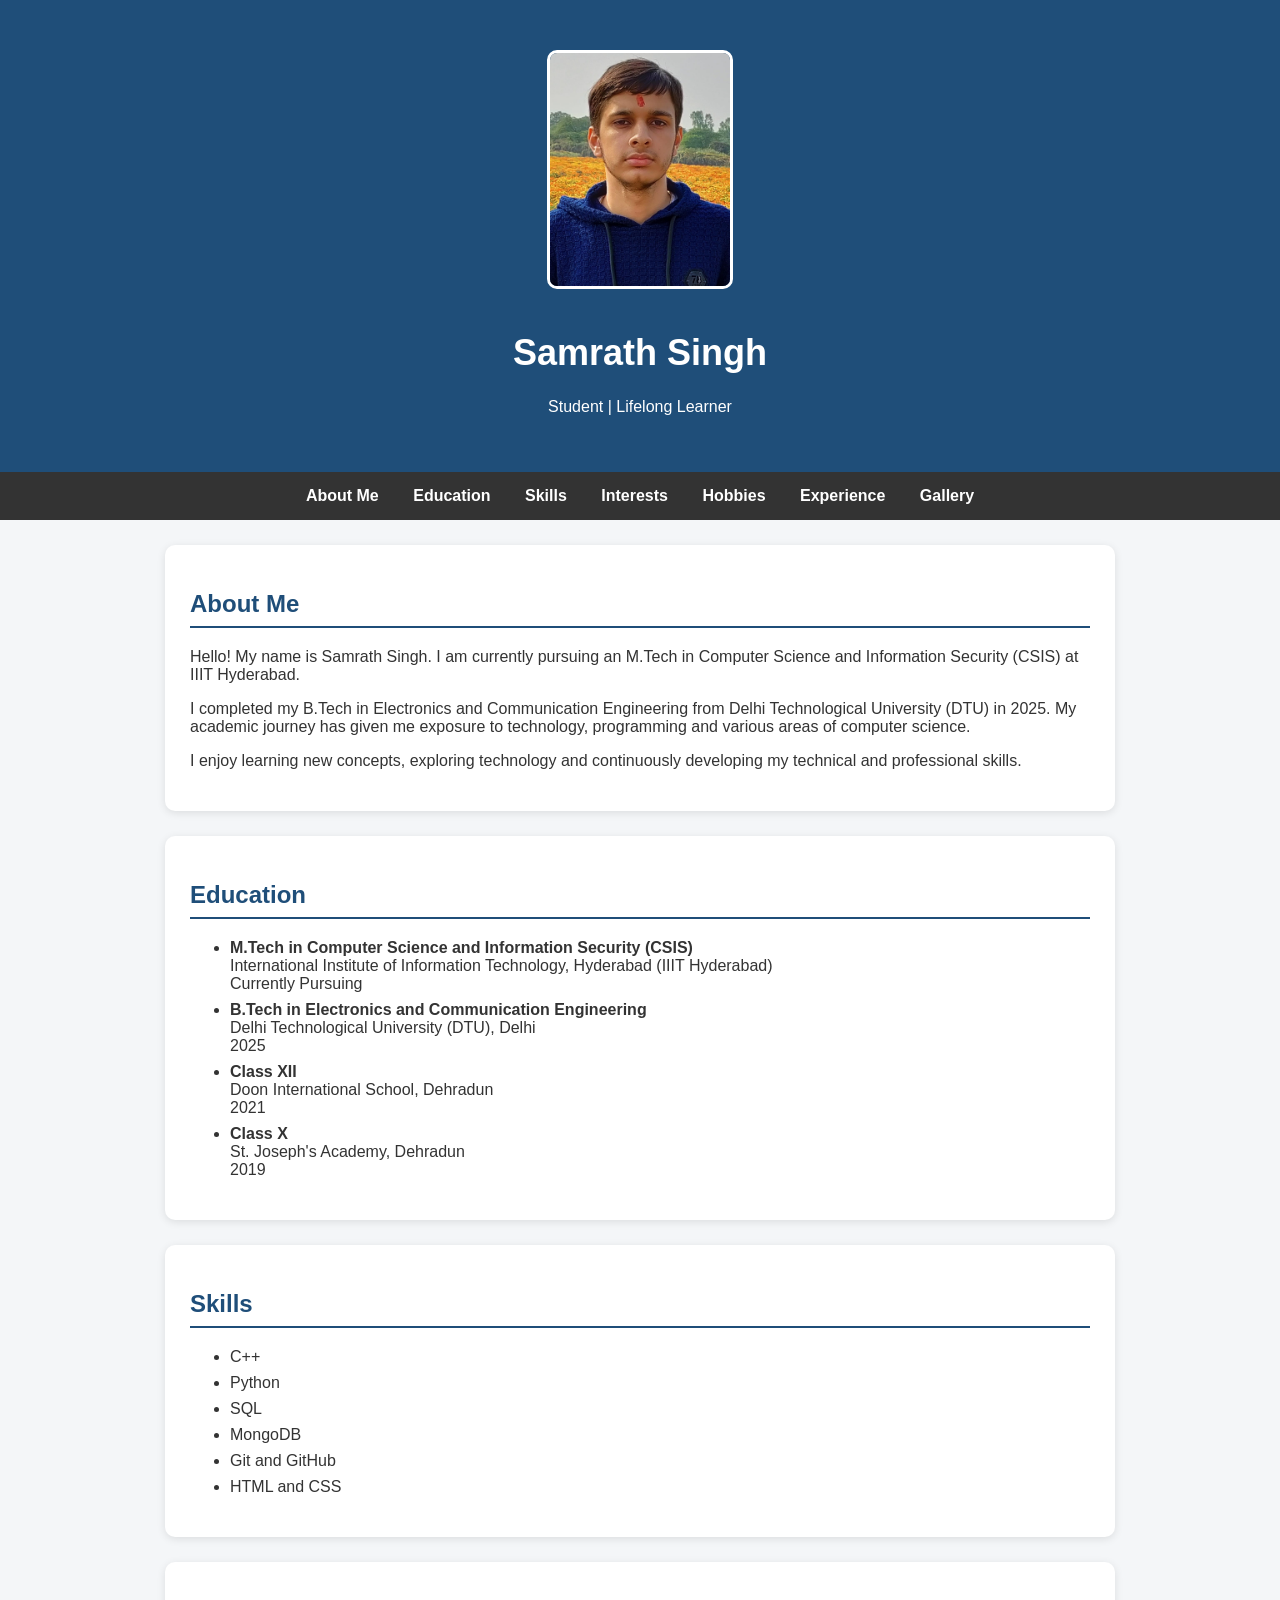
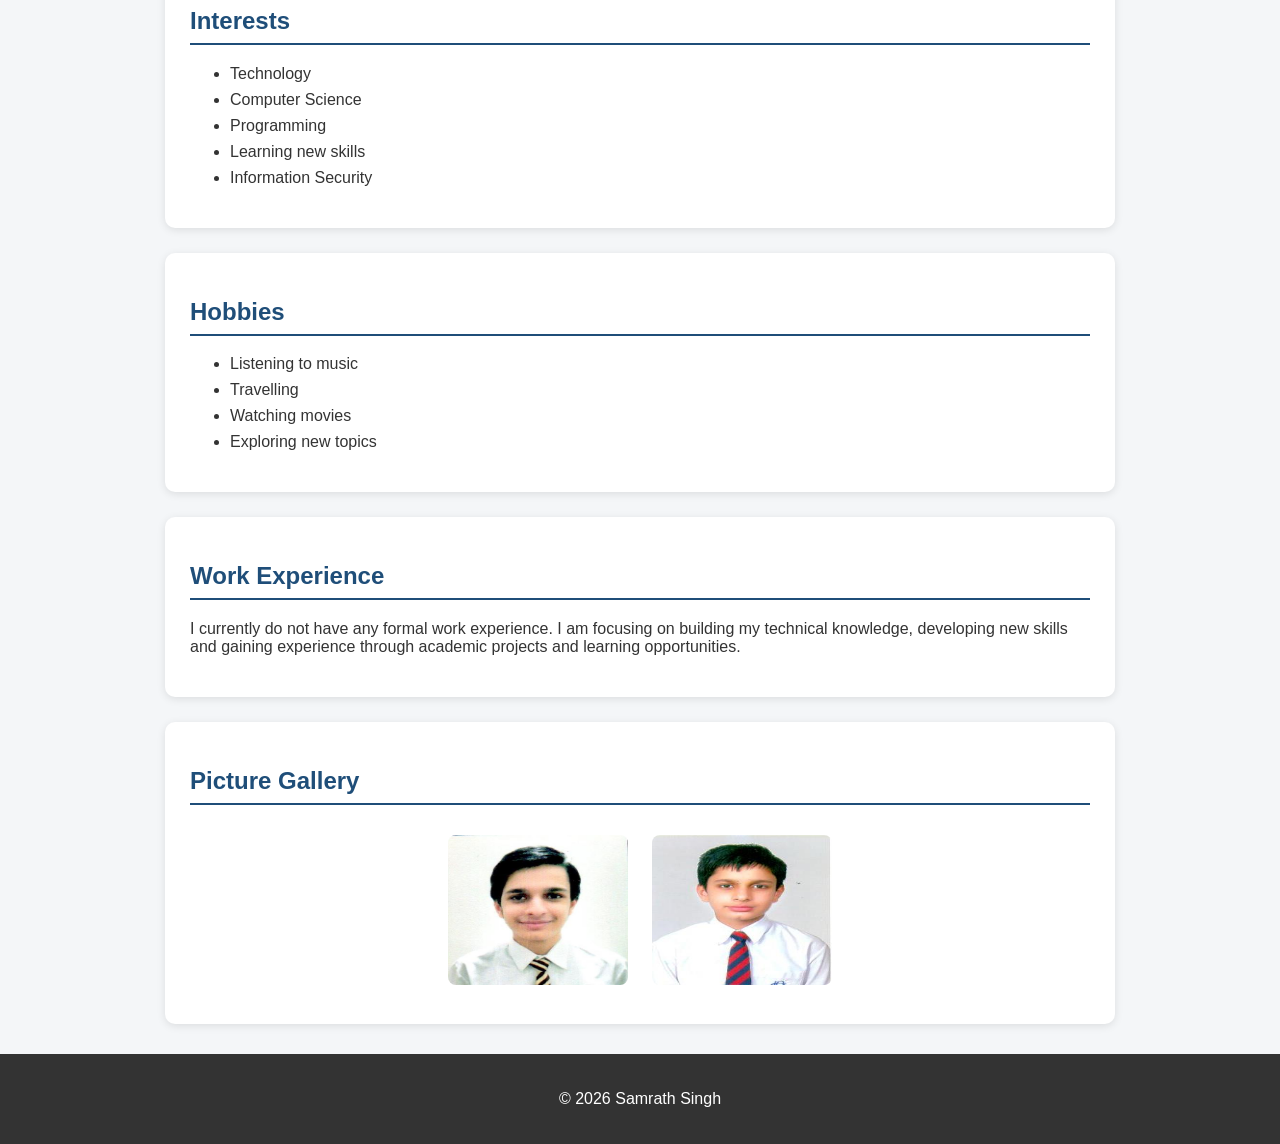
<file: index.html>
<!DOCTYPE html>
<html>

<head>
    <title>Samrath Singh - Personal Website</title>
    <link rel="stylesheet" href="style.css">
</head>

<body>

    <header>
        <img src="images/Profile.jpg" alt="Samrath Singh" class="profile-pic">
        <h1>Samrath Singh</h1>
        <p>Student | Lifelong Learner</p>
    </header>


    <nav>
        <a href="#about">About Me</a>
        <a href="#education">Education</a>
        <a href="#skills">Skills</a>
        <a href="#interests">Interests</a>
        <a href="#hobbies">Hobbies</a>
        <a href="#experience">Experience</a>
        <a href="#gallery">Gallery</a>
    </nav>


    <section id="about">
    <h2>About Me</h2>

    <p>
        Hello! My name is Samrath Singh. I am currently pursuing
        an M.Tech in Computer Science and Information Security
        (CSIS) at IIIT Hyderabad.
    </p>

    <p>
        I completed my B.Tech in Electronics and Communication
        Engineering from Delhi Technological University (DTU) in
        2025. My academic journey has given me exposure to
        technology, programming and various areas of computer
        science.
    </p>

    <p>
        I enjoy learning new concepts, exploring technology and
        continuously developing my technical and professional
        skills.
    </p>
</section>


    <section id="education">
    <h2>Education</h2>

    <ul>
        <li>
            <strong>M.Tech in Computer Science and Information Security (CSIS)</strong>
            <br>
            International Institute of Information Technology, Hyderabad (IIIT Hyderabad)
            <br>
            Currently Pursuing
        </li>

        <li>
            <strong>B.Tech in Electronics and Communication Engineering</strong>
            <br>
            Delhi Technological University (DTU), Delhi
            <br>
            2025
        </li>

        <li>
            <strong>Class XII</strong>
            <br>
            Doon International School, Dehradun
            <br>
            2021
        </li>

        <li>
            <strong>Class X</strong>
            <br>
            St. Joseph's Academy, Dehradun
            <br>
            2019
        </li>
    </ul>
</section>

    <section id="skills">
    <h2>Skills</h2>

    <ul>
        <li>C++</li>
        <li>Python</li>
        <li>SQL</li>
        <li>MongoDB</li>
        <li>Git and GitHub</li>
        <li>HTML and CSS</li>
    </ul>
</section>

    <section id="interests">
        <h2>Interests</h2>

        <ul>
            <li>Technology</li>
            <li>Computer Science</li>
            <li>Programming</li>
            <li>Learning new skills</li>
            <li>Information Security</li>
        </ul>
    </section>


    <section id="hobbies">
        <h2>Hobbies</h2>

        <ul>
            <li>Listening to music</li>
            <li>Travelling</li>
            <li>Watching movies</li>
            <li>Exploring new topics</li>
        </ul>
    </section>


    <section id="experience">
        <h2>Work Experience</h2>

        <p>
            I currently do not have any formal work experience.
            I am focusing on building my technical knowledge,
            developing new skills and gaining experience through
            academic projects and learning opportunities.
        </p>
    </section>


    <section id="gallery">
        <h2>Picture Gallery</h2>

        <div class="gallery">
            <img src="images/Photo 2020.jpg" alt="Photo of 2020">
            <img src="images/Photo 2016.jpg" alt="Photo of 2016">
        </div>
    </section>


    <footer>
        <p>© 2026 Samrath Singh</p>
    </footer>

</body>

</html>
</file>
<file: style.css>
body {
    font-family: Arial, sans-serif;
    margin: 0;
    background-color: #f4f6f8;
    color: #333333;
}

header {
    background-color: #1f4e79;
    color: white;
    text-align: center;
    padding: 40px;
}

nav {
    background-color: #333333;
    text-align: center;
    padding: 15px;
}

nav a {
    color: white;
    text-decoration: none;
    margin: 0 15px;
    font-weight: bold;
}

nav a:hover {
    text-decoration: underline;
}

section {
    background-color: white;
    margin: 25px auto;
    padding: 25px;
    max-width: 900px;
    border-radius: 10px;
    box-shadow: 0 2px 8px rgba(0, 0, 0, 0.1);
}

h1 {
    font-size: 36px;
}

h2 {
    color: #1f4e79;
    border-bottom: 2px solid #1f4e79;
    padding-bottom: 8px;
}

li {
    margin: 8px 0;
}

img {
    margin: 10px;
    border-radius: 10px;
    max-width: 250px;
}

footer {
    text-align: center;
    background-color: #333333;
    color: white;
    padding: 20px;
    margin-top: 30px;
}
.profile-pic {
    width: 180px;
    height: auto;
    border-radius: 10px;
    border: 3px solid white;
    margin-bottom: 15px;
}
.gallery {
    text-align: center;
}

.gallery img {
    width: 180px;
    height: 150px;
    margin: 10px;
    border-radius: 8px;
}
</file>
